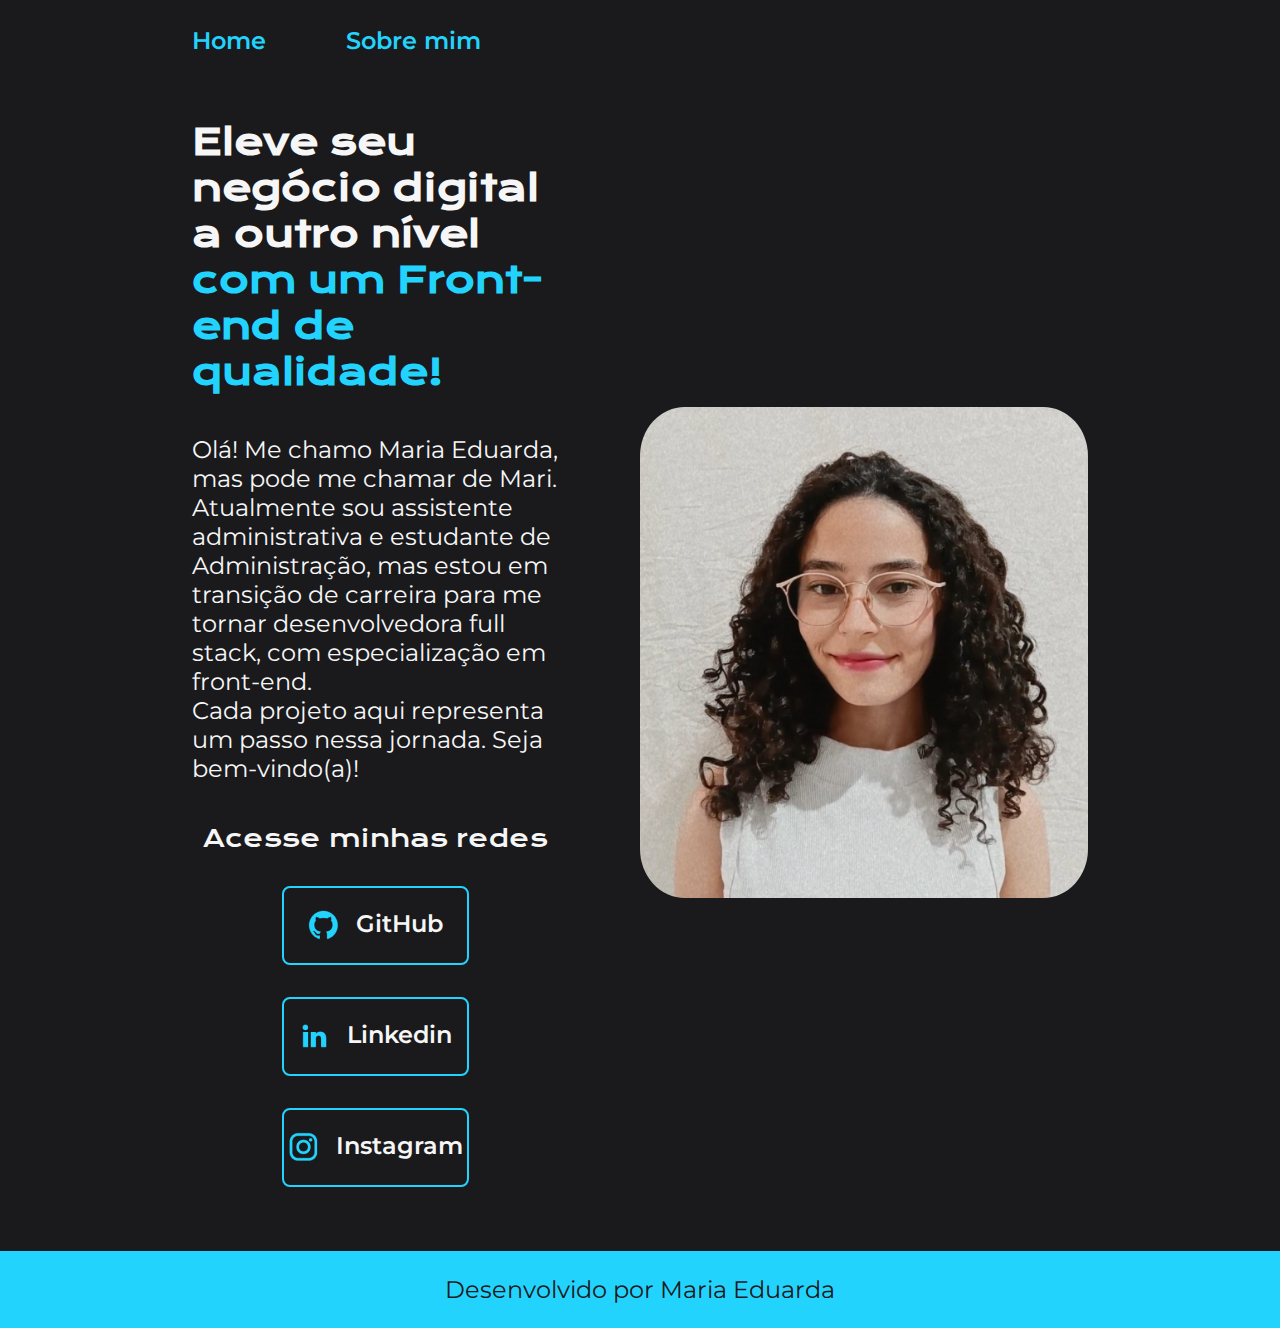
<file: index.html>
<!DOCTYPE html>
<html lang="pt-br">
<head>
    <meta charset="UTF-8">
    <meta name="viewport" content="width=device-width, initial-scale=1.0">
    <title>Portifólio</title>
    <link rel="stylesheet" href="./styles/style.css">
</head>
<body>
     <header class="cabecalho">
        <nav class="cabecalho__menu">
            <a class="cabecalho__menu__link" href="index.html">Home</a>
            <a class="cabecalho__menu__link" href="about.html">Sobre mim</a>
        </nav>
     </header> 
     <main class="apresentacao">
        <section class="apresentacao__conteudo">
            <h1 class="apresentacao__conteudo__titulo">Eleve seu negócio digital a outro nível 
                <strong class="titulo-destaque">com um Front-end de qualidade!</strong></h1>
                <p class="apresentacao__conteudo__texto">Olá! Me chamo Maria Eduarda, mas pode me chamar de Mari. Atualmente sou assistente administrativa e estudante de Administração, mas estou em transição de carreira para me tornar desenvolvedora full stack, com especialização em front-end. <br> 
                Cada projeto aqui representa um passo nessa jornada. Seja bem-vindo(a)!</p>
                <div class="apresentacao__links">
                    <h2 class="apresentacao__links__subtitulo">Acesse minhas redes</h2>
                    <a class="apresentacao__links__navegacao" href="https://github.com/mariaeduardapaz">
                        <img src="./assets/github.png" alt="logo do GitHub">GitHub
                    </a>
                    <a class="apresentacao__links__navegacao" href="https://www.linkedin.com/in/mariaeduardapaz/">
                        <img src="./assets/linkedin.png" alt="Logo do Linkedin">Linkedin
                    </a>
                    <a class="apresentacao__links__navegacao" href="https://www.instagram.com/mari.eduardapaz/">
                        <img src="./assets/instagram.png" alt="Logo do Instagram">Instagram
                    </a>
                </div>
        </section>
                <img class="apresentacao__imagem" src="./assets/Maria Eduarda.jpg" alt="Foto da Joana programando" >
     </main>
     <footer class="rodape">
        <p>Desenvolvido por Maria Eduarda</p>
     </footer>
</body>
</html>
</file>
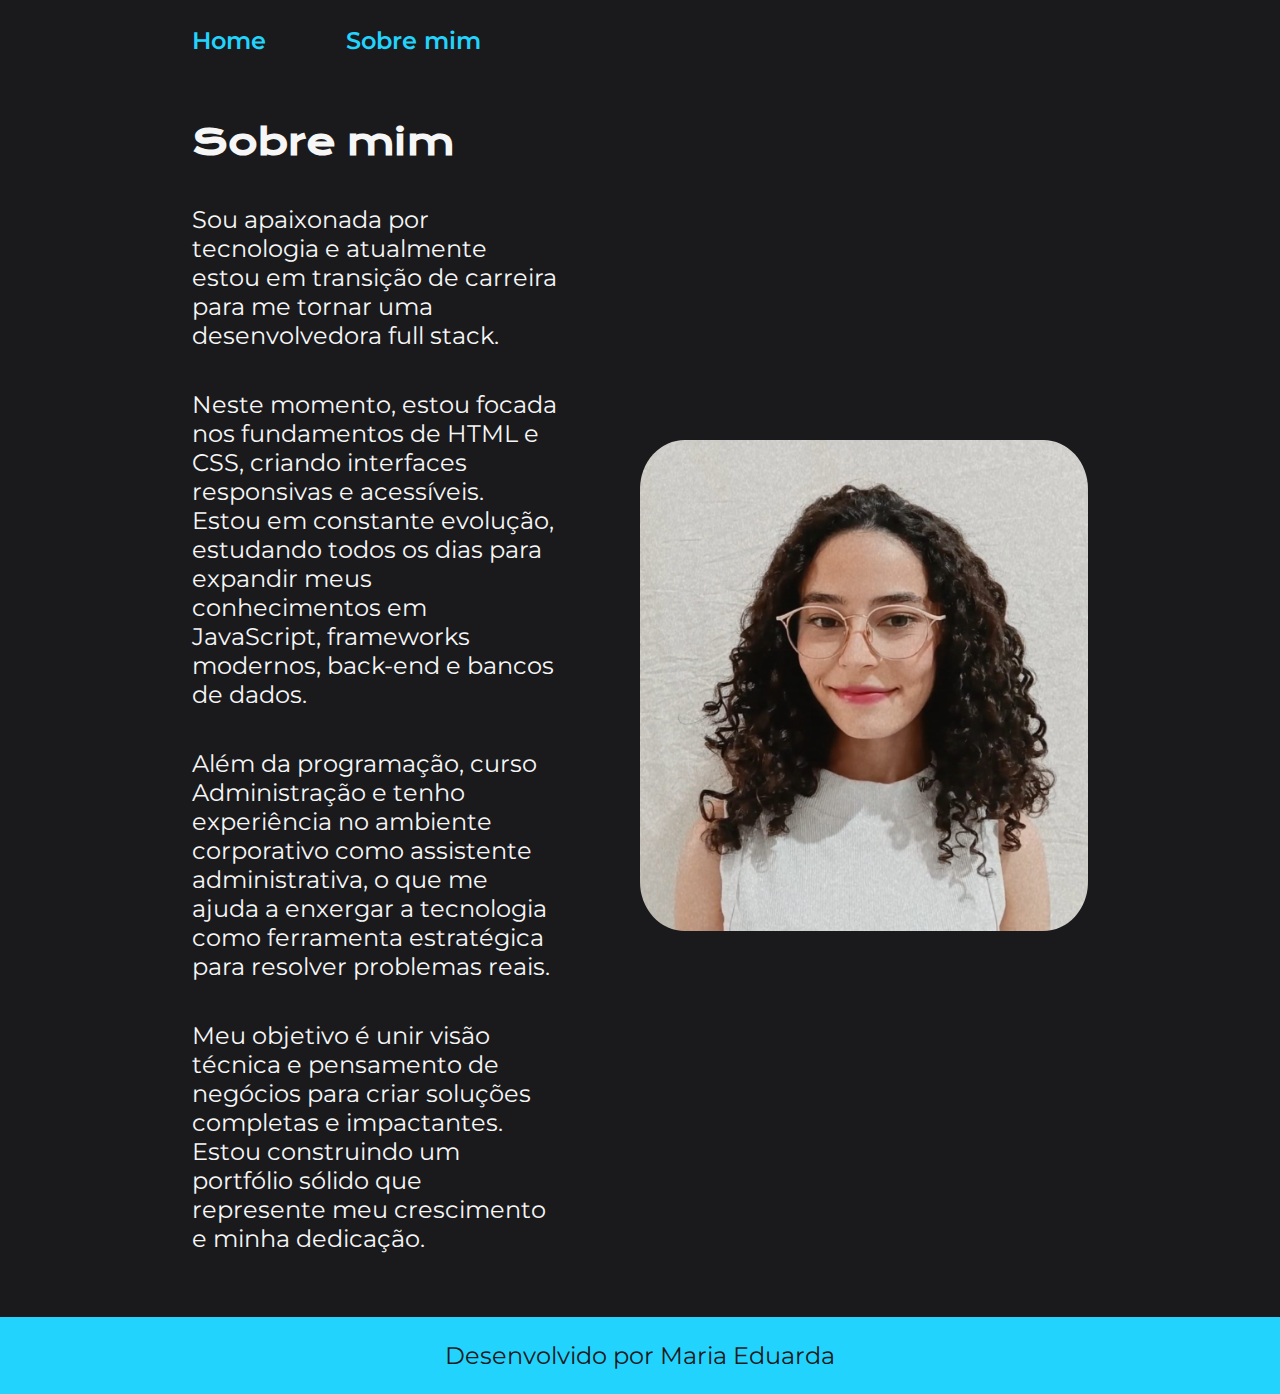
<file: about.html>
<!DOCTYPE html>
<html lang="pt-br">
<head>
    <meta charset="UTF-8">
    <meta name="viewport" content="width=device-width, initial-scale=1.0">
    <title>Sobre mim</title>
    <link rel="stylesheet" href="./styles/style.css">
</head>
<body>
   <header class="cabecalho">
        <nav class="cabecalho__menu">
            <a class="cabecalho__menu__link" href="index.html">Home</a>
            <a class="cabecalho__menu__link" href="about.html">Sobre mim</a>
        </nav>
   </header>
   <main class="apresentacao">
        <section class="apresentacao__conteudo">
            <h1 class="apresentacao__conteudo__titulo">Sobre mim</h1>
            <p class="apresentacao__conteudo__texto">Sou apaixonada por tecnologia e atualmente estou em transição de carreira para me tornar uma desenvolvedora full stack.</p>
            <p class="apresentacao__conteudo__texto">Neste momento, estou focada nos fundamentos de HTML e CSS, criando interfaces responsivas e acessíveis. Estou em constante evolução, estudando todos os dias para expandir meus conhecimentos em JavaScript, frameworks modernos, back-end e bancos de dados.</p>

            <p class="apresentacao__conteudo__texto">Além da programação, curso Administração e tenho experiência no ambiente corporativo como assistente administrativa, o que me ajuda a enxergar a tecnologia como ferramenta estratégica para resolver problemas reais.</p>
                
            <p class="apresentacao__conteudo__texto">Meu objetivo é unir visão técnica e pensamento de negócios para criar soluções completas e impactantes. Estou construindo um portfólio sólido que represente meu crescimento e minha dedicação.</p>
        </section>
        <img class="apresentacao__imagem" src="./assets/Maria Eduarda.jpg" alt="Foto Maria Eduarda">
   </main>
   <footer class="rodape">
    <p>Desenvolvido por Maria Eduarda</p>
 </footer>
</body>
</html>
</file>
<file: styles/style.css>
@import url('https://fonts.googleapis.com/css2?family=Krona+One&family=Montserrat:ital@0;1&display=swap');

:root {
    --cor-primaria: #1A1A1D;
    --cor-secundaria: #F6F6F6;
    --cor-terciaria: #22D4FD; 
    --cor-hover: #3B1C32; 

    --fonte-primaria: "Krona One", sans-serif;
    --fonte-secundaria: "Montserrat", sans-serif;
}

*{
    margin: 0;
    padding: 0;
}

body {
    box-sizing: border-box;
    background-color: var(--cor-primaria);
    color: var(--cor-secundaria);
}

.cabecalho {
    padding: 2% 0% 0% 15%;
}

.cabecalho__menu {
    display: flex;
    gap: 80px;
}

.cabecalho__menu__link {
    font-family: var(--fonte-secundaria);
    font-size: 1.5rem;
    font-weight: 600;
    color: var(--cor-terciaria);
    text-decoration: none;
}

.apresentacao {
    padding: 5% 15%;
    display: flex;  
    align-items: center;  
    justify-content: space-between;
    gap: 82px;
}

.apresentacao__conteudo {
    width: 50%;
    display: flex;
    flex-direction: column;
    gap: 40px;
}

.apresentacao__conteudo__titulo {
    font-size: 2.25rem;
    font-family: var(--fonte-primaria);
}

.titulo-destaque {
    color: var(--cor-terciaria);
}

.apresentacao__conteudo__texto {
    font-size: 1.5rem;
    font-family: var(--fonte-secundaria);
}

.apresentacao__links {
    display: flex;
    flex-direction: column;
    justify-content: space-between;
    align-items: center;
    gap: 32px;
}

.apresentacao__links__subtitulo {
    font-family: var(--fonte-primaria);
    font-weight: 400;
    font-size: 1.5rem;
}

.apresentacao__links__navegacao {
    display: flex;
    justify-content: center;
    gap: 16px;
    border: 2px solid var(--cor-terciaria);
    width: 50%;
    text-align: center;
    border-radius: 8px;
    font-size: 1.5rem;
    padding: 21.5px 0px;
    text-decoration: none;
    color: var(--cor-secundaria);
    font-family: var(--fonte-secundaria);
    font-weight: 600;
}

.apresentacao__links__navegacao :hover {
    background-color: var(--cor-hover);
}

.apresentacao__imagem {
    width: 50%;
    border-radius: 10%;
    outline: none;
    border: none;
}

.rodape {
    color: var(--cor-primaria);
    background-color: var(--cor-terciaria);
    padding: 24px;
    text-align: center;
    font-family: var(--fonte-secundaria);
    font-size: 1.5rem;
    font-weight: 400;
}

@media (max-width: 1200px) {
    .cabecalho {
        padding: 10%;
    }

    .cabecalho__menu {
        justify-content: center;
    }
    
    .apresentacao {
        flex-direction: column-reverse;
        padding: 5%;
    }

    .apresentacao__conteudo {
        width: auto;
    }

}
</file>
